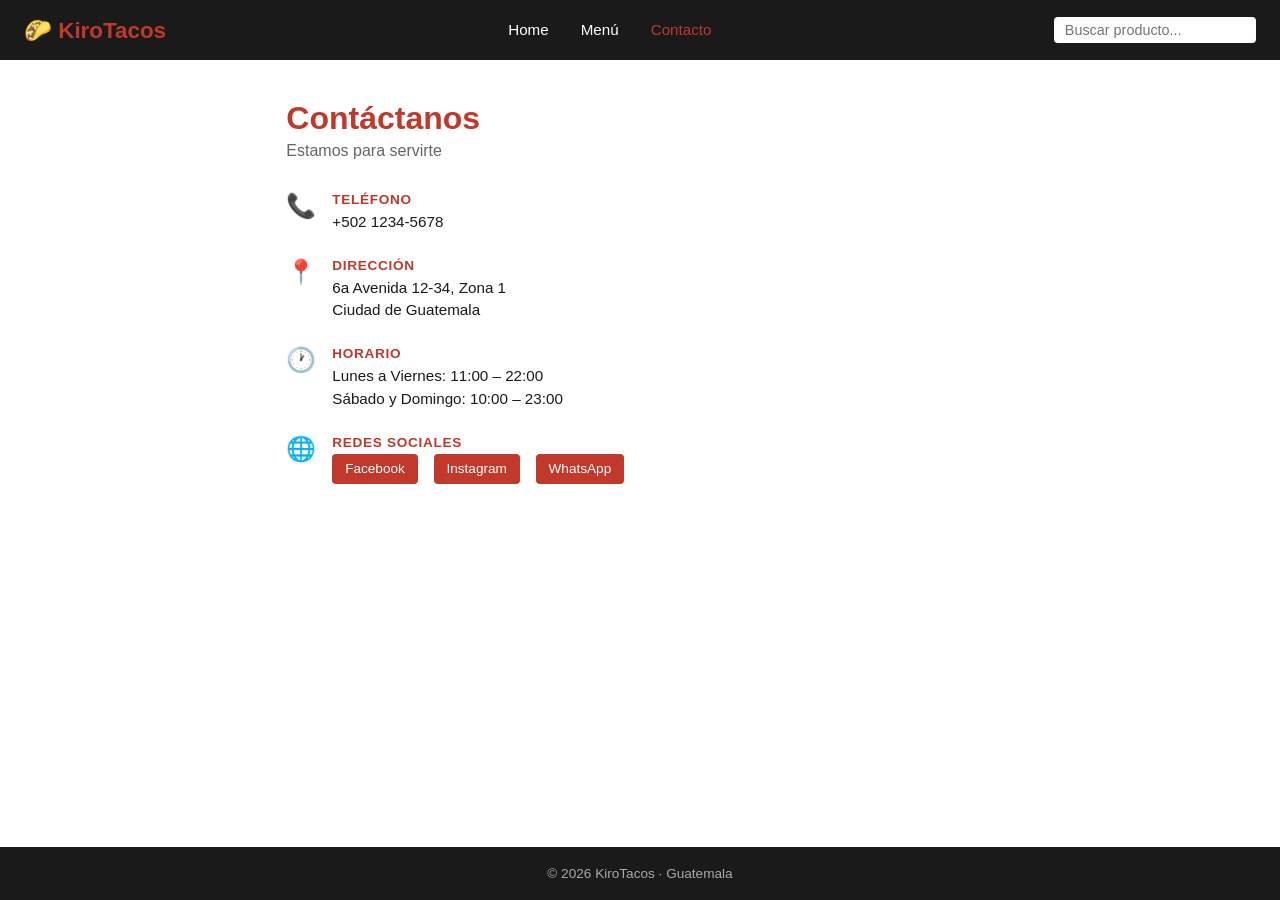
<file: contact.html>
<!DOCTYPE html>
<html lang="es">
<head>
  <meta charset="UTF-8">
  <meta name="viewport" content="width=device-width, initial-scale=1.0">
  <title>Contacto - KiroTacos</title>
  <link rel="stylesheet" href="css/styles.css">
  <link rel="stylesheet" href="css/navbar.css">
  <link rel="stylesheet" href="css/contact.css">
</head>
<body>

  <nav>
    <a href="index.html" class="nav-brand">🌮 KiroTacos</a>
    <button class="nav-toggle" aria-label="Abrir menú" aria-expanded="false">
      <span></span><span></span><span></span>
    </button>
    <ul>
      <li><a href="index.html">Home</a></li>
      <li><a href="menu.html">Menú</a></li>
      <li><a href="contact.html" class="active">Contacto</a></li>
    </ul>
    <div class="nav-search">
      <input type="search" id="search-input" placeholder="Buscar producto...">
    </div>
  </nav>

  <main class="contact-main">

    <header class="contact-header">
      <h1>Contáctanos</h1>
      <p>Estamos para servirte</p>
    </header>

    <div class="contact-grid">

      <section class="contact-info">
        <div class="info-item">
          <span class="info-icon">📞</span>
          <div>
            <h3>Teléfono</h3>
            <a href="tel:+50212345678">+502 1234-5678</a>
          </div>
        </div>

        <div class="info-item">
          <span class="info-icon">📍</span>
          <div>
            <h3>Dirección</h3>
            <p>6a Avenida 12-34, Zona 1<br>Ciudad de Guatemala</p>
          </div>
        </div>

        <div class="info-item">
          <span class="info-icon">🕐</span>
          <div>
            <h3>Horario</h3>
            <p>Lunes a Viernes: 11:00 – 22:00<br>
               Sábado y Domingo: 10:00 – 23:00</p>
          </div>
        </div>

        <div class="info-item">
          <span class="info-icon">🌐</span>
          <div>
            <h3>Redes sociales</h3>
            <div class="social-links">
              <a href="https://facebook.com" target="_blank" rel="noopener">Facebook</a>
              <a href="https://instagram.com" target="_blank" rel="noopener">Instagram</a>
              <a href="https://wa.me/50212345678" target="_blank" rel="noopener">WhatsApp</a>
            </div>
          </div>
        </div>
      </section>

      <section class="contact-map">
        <iframe
          title="Ubicación KiroTacos"
          src="https://www.google.com/maps/embed?pb=!1m18!1m12!1m3!1d15446.197!2d-90.5133!3d14.6349!2m3!1f0!2f0!3f0!3m2!1i1024!2i768!4f13.1!3m3!1m2!1s0x8589a1a8b8b8b8b8%3A0x0!2sZona+1%2C+Ciudad+de+Guatemala!5e0!3m2!1ses!2sgt!4v1"
          allowfullscreen
          loading="lazy"
          referrerpolicy="no-referrer-when-downgrade">
        </iframe>
      </section>

    </div>
  </main>

  <footer>
    <p>© 2026 KiroTacos · Guatemala</p>
  </footer>

  <script src="js/search.js"></script>
  <script>
    const toggle = document.querySelector('.nav-toggle');
    const navList = document.querySelector('nav ul');
    toggle.addEventListener('click', () => {
      const open = navList.classList.toggle('open');
      toggle.setAttribute('aria-expanded', open);
    });
  </script>
</body>
</html>
</file>
<file: css/styles.css>
* {
  margin: 0;
  padding: 0;
  box-sizing: border-box;
}

:root {
  --color-primary: #c0392b;
  --color-dark: #1a1a1a;
  --color-light: #fff;
  --color-gray: #f4f4f4;
}

body {
  font-family: 'Segoe UI', sans-serif;
  color: var(--color-dark);
  display: flex;
  flex-direction: column;
  min-height: 100vh;
}

main {
  flex: 1;
}

/* Cards compartidas (home y menú) */
.product-card {
  background: var(--color-gray);
  border-radius: 8px;
  overflow: hidden;
  box-shadow: 0 2px 6px rgba(0,0,0,0.1);
  transition: transform 0.2s;
}

.product-card:hover {
  transform: translateY(-4px);
}

.product-card img {
  width: 100%;
  height: 180px;
  object-fit: cover;
}

.card-body {
  padding: 0.9rem 1rem;
}

.card-body h3 {
  margin-bottom: 0.3rem;
}

.card-body .ingredients {
  font-size: 0.85rem;
  color: #666;
  margin-bottom: 0.5rem;
}

.card-body .price {
  font-weight: bold;
  color: var(--color-primary);
  font-size: 1.1rem;
}

/* Footer sticky */
footer {
  text-align: center;
  padding: 1.2rem;
  background-color: var(--color-dark);
  color: #aaa;
  font-size: 0.85rem;
  margin-top: auto;
}
</file>
<file: css/navbar.css>
nav {
  display: flex;
  align-items: center;
  justify-content: space-between;
  background-color: var(--color-dark);
  padding: 0 1.5rem;
  height: 60px;
  position: sticky;
  top: 0;
  z-index: 100;
}

nav .nav-brand {
  color: var(--color-primary);
  font-size: 1.4rem;
  font-weight: bold;
  text-decoration: none;
}

nav ul {
  list-style: none;
  display: flex;
  gap: 2rem;
}

nav ul a {
  color: var(--color-light);
  text-decoration: none;
  font-size: 0.95rem;
  transition: color 0.2s;
}

nav ul a:hover,
nav ul a.active {
  color: var(--color-primary);
}

.nav-toggle {
  display: none;
  flex-direction: column;
  gap: 5px;
  cursor: pointer;
  background: none;
  border: none;
  padding: 4px;
}

.nav-toggle span {
  display: block;
  width: 24px;
  height: 2px;
  background-color: var(--color-light);
  transition: all 0.3s;
}

/* Buscador en navbar */
.nav-search {
  display: flex;
  align-items: center;
}

.nav-search input {
  padding: 0.3rem 0.7rem;
  border: none;
  border-radius: 4px;
  font-size: 0.9rem;
  outline: none;
}

/* Responsive */
@media (max-width: 768px) {
  .nav-toggle {
    display: flex;
  }

  nav ul {
    display: none;
    flex-direction: column;
    gap: 0;
    position: absolute;
    top: 60px;
    left: 0;
    right: 0;
    background-color: var(--color-dark);
    padding: 1rem 1.5rem;
  }

  nav ul.open {
    display: flex;
  }

  nav ul li {
    padding: 0.6rem 0;
    border-bottom: 1px solid #333;
  }

  .nav-search {
    display: none;
  }
}
</file>
<file: css/contact.css>
.contact-main {
  max-width: 1100px;
  margin: 0 auto;
  padding: 2.5rem 1.5rem;
}

.contact-header {
  margin-bottom: 2rem;
}

.contact-header h1 {
  font-size: 2rem;
  color: var(--color-primary);
}

.contact-header p {
  color: #666;
  margin-top: 0.3rem;
}

.contact-grid {
  display: grid;
  grid-template-columns: 1fr 1fr;
  gap: 2rem;
  align-items: start;
}

.contact-info {
  display: flex;
  flex-direction: column;
  gap: 1.5rem;
}

.info-item {
  display: flex;
  gap: 1rem;
  align-items: flex-start;
}

.info-icon {
  font-size: 1.5rem;
  line-height: 1;
  margin-top: 2px;
}

.info-item h3 {
  font-size: 0.85rem;
  text-transform: uppercase;
  letter-spacing: 0.05em;
  color: var(--color-primary);
  margin-bottom: 0.25rem;
}

.info-item a,
.info-item p {
  color: var(--color-dark);
  text-decoration: none;
  font-size: 0.95rem;
  line-height: 1.5;
}

.info-item a:hover {
  color: var(--color-primary);
}

.social-links {
  display: flex;
  gap: 1rem;
  flex-wrap: wrap;
}

.social-links a {
  color: var(--color-light);
  background-color: var(--color-primary);
  padding: 0.3rem 0.8rem;
  border-radius: 4px;
  font-size: 0.85rem;
  text-decoration: none;
  transition: opacity 0.2s;
}

.social-links a:hover {
  opacity: 0.85;
}

.contact-map iframe {
  width: 100%;
  height: 400px;
  border: none;
  border-radius: 8px;
}

@media (max-width: 768px) {
  .contact-grid {
    grid-template-columns: 1fr;
  }

  .contact-map iframe {
    height: 280px;
  }
}
</file>
